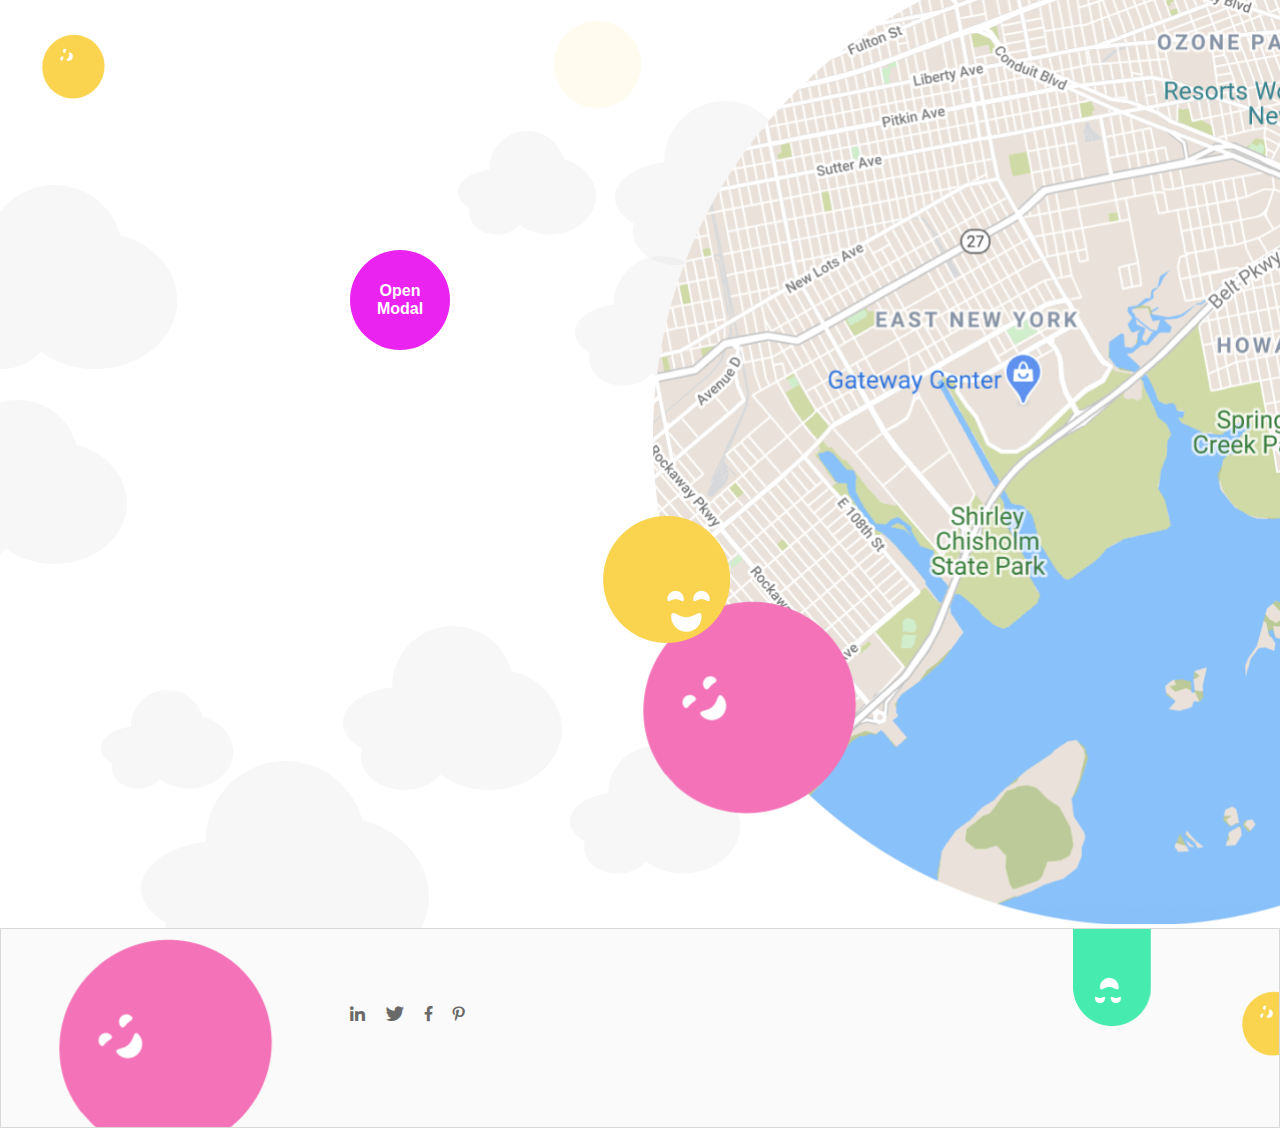
<file: index.html>
<!DOCTYPE html>
<html lang="en">
<head>
    <meta charset="UTF-8">
    <meta name="viewport" content="width=device-width, initial-scale=1.0">
    <link rel="icon" type="images/x-icon" href="./src/image/img/red_cartoon-3.png">
    <link rel="stylesheet" href="./src/css/home_normalize.css">
    <link rel="stylesheet" href="./src/image/svg/icomoon/style.css">
    <link rel="stylesheet" href="./src/css/style.css">
    <title>Homework-3</title>
</head>
<body class="body">
    <div class="image-circuit"></div>
    <!-- Modal -->
    <section class="modal hidden">
        <div class="flex">
            <h3 class="title-form">Reach out to us!</h3>
            <button class="btn-close">⨉</button>
        </div>
        <form class="form">
            <div class="form-box">
                <label>
                    <input class="name" type="text" placeholder="Your name*">
                </label>
                <label>
                    <input class="email" type="email" placeholder="Your e-mail*">
                </label>
                <label>
                    <input class="massage" type="text" placeholder="Your message*">
                </label>
            </div>
            <button class="submit" type="submit">Send message</button>
        </form>
    </section>
    <div class="overlay hidden"></div>
    <button class="btn btn-open">Open Modal</button>
    <!-- Modal -->
    <!-- Image -->
    <div class="box-img-element">
        <div class="img-element1"></div>
        <div class="img-element2"></div>
        <div class="img-element3"></div>
        <div class="img-element4"></div>
    </div>
    <!-- Image -->
    <!-- Vector -->
    <div class="box-svg-vector">
        <div class="svg-vector_background"></div>
        <div class="svg-vector_background"></div>
        <div class="svg-vector_background"></div>
        <div class="svg-vector_background"></div>
        <div class="svg-vector_background"></div>
        <div class="svg-vector_background"></div>
        <div class="svg-vector_background"></div>
        <div class="svg-vector_background"></div>
        <div class="svg-vector_background"></div>
    </div>
    <!-- Vector -->
    <footer class="footer">
        <!-- Image -->
        <div class="image-circuit-footer"></div>
        <!-- Image -->
        <div class="box-logo-company">
            <a class="logo-link" href="#">
                <span class="icon-linkedin"></span>
            </a>
            <a class="logo-link" href="#">
                <span class="icon-twitter"></span>
            </a>
            <a class="logo-link" href="#">
                <span class="icon-facebook"></span>
            </a>
            <a class="logo-link" href="#">
                <span class="icon-pinterest"></span>
            </a>
        </div>
        <!-- Image -->
        <div class="box-element-footer">
            <div class="img-element-footer1"></div>
            <div class="img-element-footer2"></div>
        </div>
        <!-- Image -->
    </footer>
    <script src="./src/js/modal.js"></script>
</body>
</html>
</file>
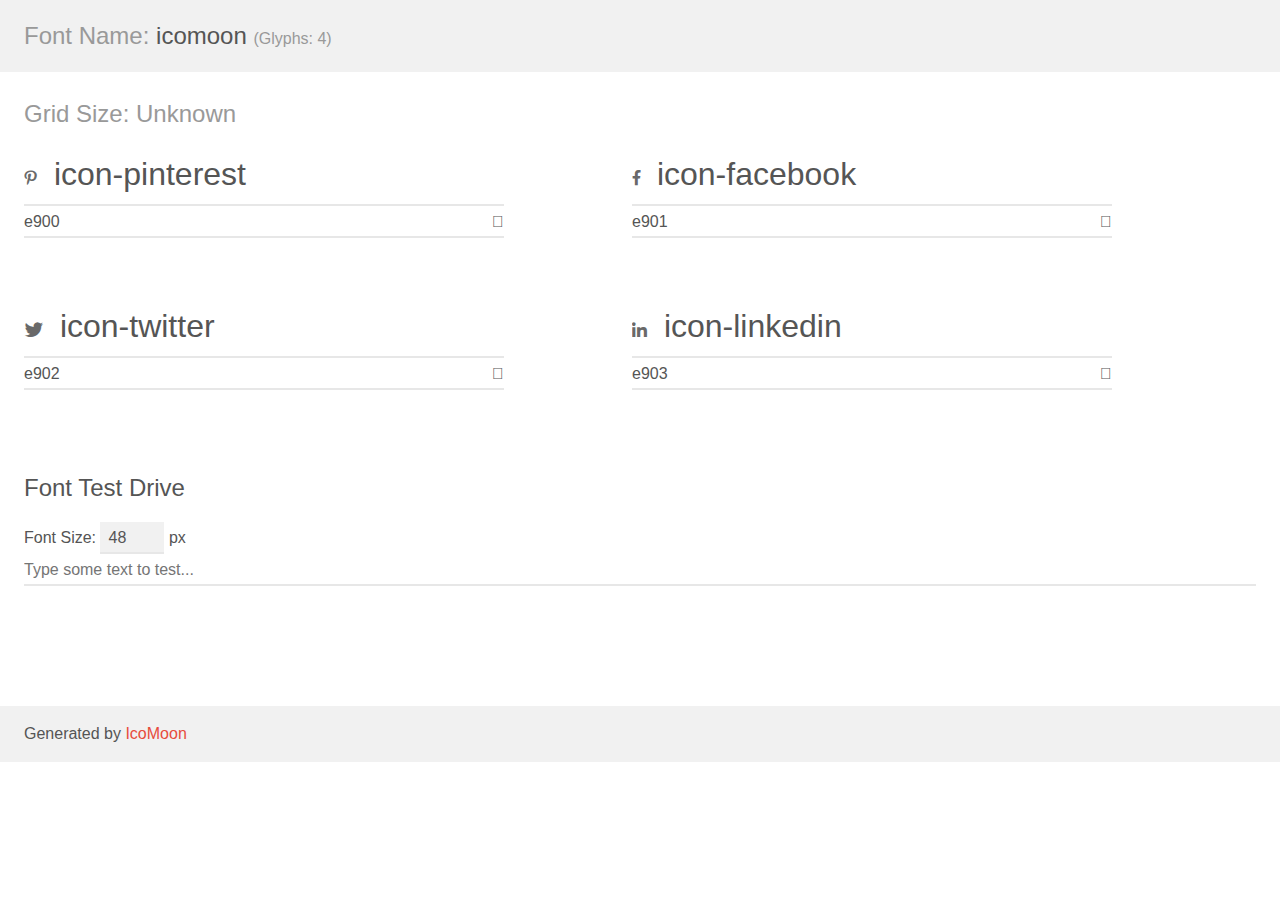
<file: src/image/svg/icomoon/demo.html>
<!doctype html>
<html>
<head>
    <meta charset="utf-8">
    <title>IcoMoon Demo</title>
    <meta name="description" content="An Icon Font Generated By IcoMoon.io">
    <meta name="viewport" content="width=device-width, initial-scale=1">
    <link rel="stylesheet" href="demo-files/demo.css">
    <link rel="stylesheet" href="style.css"></head>
<body>
    <div class="bgc1 clearfix">
        <h1 class="mhmm mvm"><span class="fgc1">Font Name:</span> icomoon <small class="fgc1">(Glyphs:&nbsp;4)</small></h1>
    </div>
    <div class="clearfix mhl ptl">
        <h1 class="mvm mtn fgc1">Grid Size: Unknown</h1>
        <div class="glyph fs1">
            <div class="clearfix bshadow0 pbs">
                <span class="icon-pinterest"></span>
                <span class="mls"> icon-pinterest</span>
            </div>
            <fieldset class="fs0 size1of1 clearfix hidden-false">
                <input type="text" readonly value="e900" class="unit size1of2" />
                <input type="text" maxlength="1" readonly value="&#xe900;" class="unitRight size1of2 talign-right" />
            </fieldset>
            <div class="fs0 bshadow0 clearfix hidden-true">
                <span class="unit pvs fgc1">liga: </span>
                <input type="text" readonly value="" class="liga unitRight" />
            </div>
        </div>
        <div class="glyph fs1">
            <div class="clearfix bshadow0 pbs">
                <span class="icon-facebook"></span>
                <span class="mls"> icon-facebook</span>
            </div>
            <fieldset class="fs0 size1of1 clearfix hidden-false">
                <input type="text" readonly value="e901" class="unit size1of2" />
                <input type="text" maxlength="1" readonly value="&#xe901;" class="unitRight size1of2 talign-right" />
            </fieldset>
            <div class="fs0 bshadow0 clearfix hidden-true">
                <span class="unit pvs fgc1">liga: </span>
                <input type="text" readonly value="" class="liga unitRight" />
            </div>
        </div>
        <div class="glyph fs1">
            <div class="clearfix bshadow0 pbs">
                <span class="icon-twitter"></span>
                <span class="mls"> icon-twitter</span>
            </div>
            <fieldset class="fs0 size1of1 clearfix hidden-false">
                <input type="text" readonly value="e902" class="unit size1of2" />
                <input type="text" maxlength="1" readonly value="&#xe902;" class="unitRight size1of2 talign-right" />
            </fieldset>
            <div class="fs0 bshadow0 clearfix hidden-true">
                <span class="unit pvs fgc1">liga: </span>
                <input type="text" readonly value="" class="liga unitRight" />
            </div>
        </div>
        <div class="glyph fs1">
            <div class="clearfix bshadow0 pbs">
                <span class="icon-linkedin"></span>
                <span class="mls"> icon-linkedin</span>
            </div>
            <fieldset class="fs0 size1of1 clearfix hidden-false">
                <input type="text" readonly value="e903" class="unit size1of2" />
                <input type="text" maxlength="1" readonly value="&#xe903;" class="unitRight size1of2 talign-right" />
            </fieldset>
            <div class="fs0 bshadow0 clearfix hidden-true">
                <span class="unit pvs fgc1">liga: </span>
                <input type="text" readonly value="" class="liga unitRight" />
            </div>
        </div>
    </div>

    <!--[if gt IE 8]><!-->
    <div class="mhl clearfix mbl">
        <h1>Font Test Drive</h1>
        <label>
            Font Size: <input id="fontSize" type="number" class="textbox0 mbm"
            min="8" value="48" />
            px
        </label>
        <input id="testText" type="text" class="phl size1of1 mvl"
        placeholder="Type some text to test..." value=""/>
        <div id="testDrive" class="icon-" style="font-family: icomoon">&nbsp;
        </div>
    </div>
    <!--<![endif]-->
    <div class="bgc1 clearfix">
        <p class="mhl">Generated by <a href="https://icomoon.io/app">IcoMoon</a></p>
    </div>

    <script src="demo-files/demo.js"></script>
</body>
</html>
</file>
<file: src/image/svg/icomoon/style.css>
@font-face {
  font-family: 'icomoon';
  src:  url('fonts/icomoon.eot?6unv33');
  src:  url('fonts/icomoon.eot?6unv33#iefix') format('embedded-opentype'),
    url('fonts/icomoon.ttf?6unv33') format('truetype'),
    url('fonts/icomoon.woff?6unv33') format('woff'),
    url('fonts/icomoon.svg?6unv33#icomoon') format('svg');
  font-weight: normal;
  font-style: normal;
  font-display: block;
}

[class^="icon-"], [class*=" icon-"] {
  /* use !important to prevent issues with browser extensions that change fonts */
  font-family: 'icomoon' !important;
  speak: never;
  font-style: normal;
  font-weight: normal;
  font-variant: normal;
  text-transform: none;
  line-height: 1;

  /* Better Font Rendering =========== */
  -webkit-font-smoothing: antialiased;
  -moz-osx-font-smoothing: grayscale;
}

.icon-pinterest:before {
  content: "\e900";
  color: #696969;
  font-size: 16px;
}
.icon-pinterest:hover:before {
  color: pink;
  transition: 0.3s;
}
.icon-facebook:before {
  content: "\e901";
  color: #696969;
  font-size: 16px;
}
.icon-facebook:hover:before {
  color: pink;
  transition: 0.3s;
}
.icon-twitter:before {
  content: "\e902";
  color: #696969;
  font-size: 16px;
}
.icon-twitter:hover:before {
  color: pink;
  transition: 0.3s;
}
.icon-linkedin:before {
  content: "\e903";
  color: #696969;
  font-size: 16px;
}
.icon-linkedin:hover:before {
  color: pink;
  transition: 0.3s;
}
</file>
<file: src/css/style.css>
* {
    margin: 0;
    padding: 0;
    box-sizing: border-box;
    font-family: "Inter", sans-serif;
}
body {
    height: 1128px;
    display: flex;
    flex-direction: column;
    align-items: center;
    justify-content: end;
    color: #222;
    position: relative;
    min-height: 100vh;
    background: #FFF;
}
a {
    text-decoration: none;
    color: inherit;
}
.modal {
    display: flex;
    flex-direction: column;
    justify-content: center;
    align-items: center;
    gap: 30px;
    width: 563px;
    flex-shrink: 0;
    padding: 1.3rem;
    padding-bottom: 30px;
    min-height: 250px;
    position: absolute;
    z-index: 10;
    top: 179px;
    left: 150px;
    background-color: white;
    border: 1px solid #ddd;
    border-radius: 15px;
}
.modal .flex {
    width: 557px;
    display: flex;
    align-items: center;
    justify-content: space-between;
    padding-right: 30px;
}
button {
    cursor: pointer;
    border: none;
    font-weight: 600;
}
.btn {
    width: 100px;
    height: 100px;
    display: inline-block;
    padding: 0.8rem 1.4rem;
    font-weight: 700;
    background-color: rgb(235, 35, 241);
    color: white;
    border-radius: 50%;
    text-align: center;
    font-size: 1em;
}
.btn:hover {
    background-color: rgb(103, 35, 105);
    transition: 0.3s;
}
.btn-open {
    position: absolute;
    top: 250px;
    left: 350px;
}
.btn-close {
    transform: translate(10px, -20px);
    margin-top: 30px;;
    padding: 0.5rem 0.7rem;
    background: pink;
    border-radius: 50%;
}
.btn-close:hover {
    background: rgb(138, 25, 44);
    transition: 0.2s;
}
.overlay {
    position: fixed;
    top: 0;
    bottom: 0;
    left: 0;
    right: 0;
    width: 100%;
    height: 100%;
    background: rgba(0, 0, 0, 0.5);
    backdrop-filter: blur(3px);
    z-index: 8;
}
.hidden {
    display: none;
}
.image-circuit {
    width: 88.32px;
    height: 85.844px;
    transform: rotate(-35.193deg);
    flex-shrink: 0;
    background-image: url("../image/img/red_cartoon-4.png");
    background-repeat: no-repeat;
    background-size: cover;
    position: absolute;
    top: 23px;
    left: 29px;
    z-index: 4;
}
.form {
    display: flex;
    flex-direction: column;
    align-items: start;
    gap: 23px;
}
.title-form {
    color: #3E3E3E;
    font-size: 40px;
    font-style: normal;
    font-weight: 400;
    line-height: 130%;
}
.form-box {
    display: flex;
    flex-direction: column;
    align-items: start;
    justify-content: center;
    gap: 8px;
}
.name {
    width: 557px;
    height: 93px;
    flex-shrink: 0;
    border-radius: 10px;
    border: 1px solid #DCDCDC;
    background: #FFF;
    color: #2D2D2D;
    font-family: Apercu Arabic Pro;
    font-size: 18px;
    font-style: normal;
    font-weight: 400;
    line-height: 180%; 
    padding: 30px 10px 30px 46px;
    outline: none;
}
.email {
    width: 557px;
    height: 93px;
    flex-shrink: 0;
    border-radius: 10px;
    border: 1px solid #DCDCDC;
    background: #FFF;
    color: #2D2D2D;
    font-family: Apercu Arabic Pro;
    font-size: 18px;
    font-style: normal;
    font-weight: 400;
    line-height: 180%; 
    padding: 30px 10px 30px 46px;
    outline: none;
}
.massage {
    width: 557px;
    height: 189px;
    flex-shrink: 0;
    border-radius: 10px;
    border: 1px solid #DCDCDC;
    background: #FFF;
    color: #2D2D2D;
    font-family: Apercu Arabic Pro;
    font-size: 18px;
    font-style: normal;
    font-weight: 400;
    line-height: 180%; 
    padding: 30px 10px 126px 46px;
    outline: none;
}
.submit {
    width: 218px;
    height: 73px;
    flex-shrink: 0;
    border-radius: 500px;
    background: #FAD34F;
    color: #FFF;
    font-family: Apercu Arabic Pro;
    font-size: 18px;
    font-style: normal;
    font-weight: 400;
    line-height: normal;
}
.submit:hover {
    background: #d68acc;
    transition: 0.4s;
}
.img-element1 {
    width: 87px;
    height: 87px;
    flex-shrink: 0;
    background-image: url("../image/img/ellipse-31.png");
    background-repeat: no-repeat;
    background-size: cover;
    position: absolute;
    top: 21px;
    right: 639px;
    z-index: 4;
}
.img-element2 {
    width: 627px;
    height: 924px;
    flex-shrink: 0;
    background-image: url("../image/img/map.png");
    background-repeat: no-repeat;
    background-size: cover;
    position: absolute;
    top: 0px;
    right: 0px;
    z-index: 2;
}
.img-element3 {
    width: 127px;
    height: 127px;
    flex-shrink: 0;
    background-image: url("../image/img/goodie1.png");
    background-repeat: no-repeat;
    background-size: cover;
    position: absolute;
    top: 516px;
    right: 550px;
    z-index: 4;
}
.img-element4 {
    width: 299.6px;
    height: 291.2px;
    flex-shrink: 0;
    background-image: url("../image/img/red_cartoon-3.png");
    background-repeat: no-repeat;
    background-size: cover;
    position: absolute;
    top: 558px;
    right: 380px;
    z-index: 3;
}
.svg-vector_background {
    background-image: url("../image/svg/vector.svg");
    background-repeat: no-repeat;
    background-size: cover;
    position: absolute;
    z-index: 1;
}
.svg-vector_background:nth-child(1) {
    width: 138.446px;
    height: 103.882px;
    flex-shrink: 0;
    top: 131px;
    right: 684px;
}
.svg-vector_background:nth-child(2) {
    width: 245.635px;
    height: 184.315px;
    flex-shrink: 0;
    top: 185px;
    left: -69px;
}
.svg-vector_background:nth-child(3) {
    width: 172.038px;
    height: 129.587px;
    flex-shrink: 0;
    top: 256px;
    left: 575px;
}
.svg-vector_background:nth-child(4) {
    width: 218.958px;
    height: 164.218px;
    flex-shrink: 0;
    top: 400px;
    left: -92px;
}
.svg-vector_background:nth-child(5) {
    width: 218.958px;
    height: 164.218px;
    flex-shrink: 0;
    top: 626px;
    left: 343px;
}
.svg-vector_background:nth-child(6) {
    width: 218.958px;
    height: 164.218px;
    flex-shrink: 0;
    top: 101px;
    right: 446px;
}
.svg-vector_background:nth-child(7) {
    width: 288.22px;
    height: 216.723px;
    flex-shrink: 0;
    bottom: 150px;
    left: 141px;
}
.svg-vector_background:nth-child(8) {
    width: 131.821px;
    height: 99.425px;
    flex-shrink: 0;
    bottom: 339px;
    left: 101px;
}
.svg-vector_background:nth-child(9) {
    width: 169.804px;
    height: 128.47px;
    flex-shrink: 0;
    bottom: 254px;
    right: 540px;
}
.footer {
    width: 100%;
    height: 200px;
    border: 1px solid #D8D8D8;
    background: #FAFAFA;
    display: flex;
    justify-content: space-between;
    padding-left: 343px;
    padding-top: 79px;
    padding-bottom: 104px;
    position: relative;
    overflow: hidden;
    z-index: 3;
}
.image-circuit-footer {
    width: 299.6px;
    height: 291.2px;
    flex-shrink: 0;
    background-image: url("../image/img/red_cartoon-3.png");
    background-repeat: no-repeat;
    background-size: cover;
    position: absolute;
    bottom: -60px;
    left: 15px;
}
.box-logo-company {
    width: 126.76px;
    height: 16.086px;
    flex-shrink: 0;
    display: flex;
    justify-content: center;
    align-items: center;
    gap: 20px;
}
.img-element-footer1 {
    width: 78.465px;
    height: 97px;
    flex-shrink: 0;
    background-image: url("../image/img/group-80.png");
    background-repeat: no-repeat;
    background-size: cover;
    position: absolute;
    z-index: 4;
    top: 0;
    right: 128px;
}
.img-element-footer2 {
    width: 88.32px;
    height: 85.844px;
    transform: rotate(-35.193deg);
    flex-shrink: 0;
    background-image: url("../image/img/red_cartoon-4.png");
    background-repeat: no-repeat;
    background-size: cover;
    position: absolute;
    z-index: 4;
    top: 51px;
    right: -38px;
}
</file>
<file: src/image/svg/icomoon/demo-files/demo.css>
body {
  padding: 0;
  margin: 0;
  font-family: sans-serif;
  font-size: 1em;
  line-height: 1.5;
  color: #555;
  background: #fff;
}
h1 {
  font-size: 1.5em;
  font-weight: normal;
}
small {
  font-size: .66666667em;
}
a {
  color: #e74c3c;
  text-decoration: none;
}
a:hover, a:focus {
  box-shadow: 0 1px #e74c3c;
}
.bshadow0, input {
  box-shadow: inset 0 -2px #e7e7e7;
}
input:hover {
  box-shadow: inset 0 -2px #ccc;
}
input, fieldset {
  font-family: sans-serif;
  font-size: 1em;
  margin: 0;
  padding: 0;
  border: 0;
}
input {
  color: inherit;
  line-height: 1.5;
  height: 1.5em;
  padding: .25em 0;
}
input:focus {
  outline: none;
  box-shadow: inset 0 -2px #449fdb;
}
.glyph {
  font-size: 16px;
  width: 15em;
  padding-bottom: 1em;
  margin-right: 4em;
  margin-bottom: 1em;
  float: left;
  overflow: hidden;
}
.liga {
  width: 80%;
  width: calc(100% - 2.5em);
}
.talign-right {
  text-align: right;
}
.talign-center {
  text-align: center;
}
.bgc1 {
  background: #f1f1f1;
}
.fgc1 {
  color: #999;
}
.fgc0 {
  color: #000;
}
p {
  margin-top: 1em;
  margin-bottom: 1em;
}
.mvm {
  margin-top: .75em;
  margin-bottom: .75em;
}
.mtn {
  margin-top: 0;
}
.mtl, .mal {
  margin-top: 1.5em;
}
.mbl, .mal {
  margin-bottom: 1.5em;
}
.mal, .mhl {
  margin-left: 1.5em;
  margin-right: 1.5em;
}
.mhmm {
  margin-left: 1em;
  margin-right: 1em;
}
.mls {
  margin-left: .25em;
}
.ptl {
  padding-top: 1.5em;
}
.pbs, .pvs {
  padding-bottom: .25em;
}
.pvs, .pts {
  padding-top: .25em;
}
.unit {
  float: left;
}
.unitRight {
  float: right;
}
.size1of2 {
  width: 50%;
}
.size1of1 {
  width: 100%;
}
.clearfix:before, .clearfix:after {
  content: " ";
  display: table;
}
.clearfix:after {
  clear: both;
}
.hidden-true {
  display: none;
}
.textbox0 {
  width: 3em;
  background: #f1f1f1;
  padding: .25em .5em;
  line-height: 1.5;
  height: 1.5em;
}
#testDrive {
  display: block;
  padding-top: 24px;
  line-height: 1.5;
}
.fs0 {
  font-size: 16px;
}
.fs1 {
  font-size: 32px;
}
</file>
